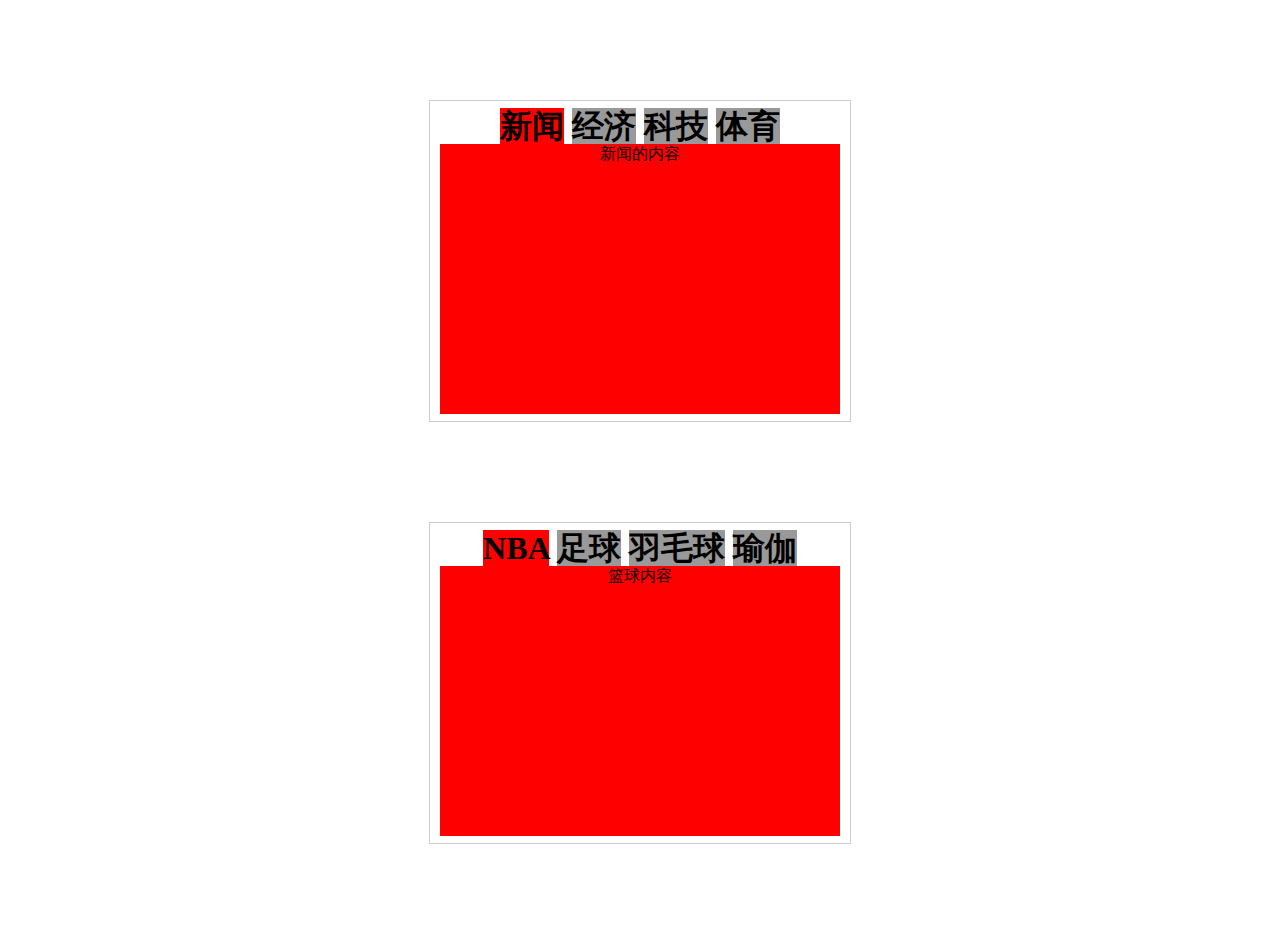
<file: 面向对象第一天/面向对象的作用/封装功能/封装Tab控件.html>
<!DOCTYPE html PUBLIC "-//W3C//DTD XHTML 1.0 Transitional//EN" "http://www.w3.org/TR/xhtml1/DTD/xhtml1-transitional.dtd">
<html xmlns="http://www.w3.org/1999/xhtml">
<head>
<meta http-equiv="Content-Type" content="text/html; charset=utf-8" />
<title>无标题文档</title>
<style>
*{padding:0;margin:0;list-style:none}
.all{margin:100px auto;border:1px solid #CCC;text-align:center;padding:10px;height: 300px;
width: 400px;}
.all h1{text-align:center;line-height:30px;}
.all h1 span{ background:#999}
.all ul li {background:red;height:270px;display:none;margin-top: 3px;}
.all ul li.select{display:block;}
.all h1 span.select{background:#F00}
</style>
</head>

<body>
<div class='all' id='box01'>
	<h1>
      <span class='select'>新闻</span>
      <span>经济</span>
      <span>科技</span>
      <span>体育</span>
    </h1>
	<ul>
    	<li class='select'>新闻的内容</li>
        <li>经济的内容</li>
        <li>科技的内容</li>
        <li>体育的内容</li>
    </ul>
</div>


<div class='all' id='box02'>
	<h1>
      <span class='select'>NBA</span>
      <span>足球</span>
      <span>羽毛球</span>
      <span>瑜伽</span>
    </h1>
	<ul>
    	<li class='select'>篮球内容</li>
        <li>足球的内容</li>
        <li>羽毛球的内容</li>
        <li>瑜伽的内容</li>
    </ul>
</div>
</body>
</html>
<script src="tab.js"></script>
<script>
  
    $$.tab('box01')
    $$.tab('box02')


</script>
</file>
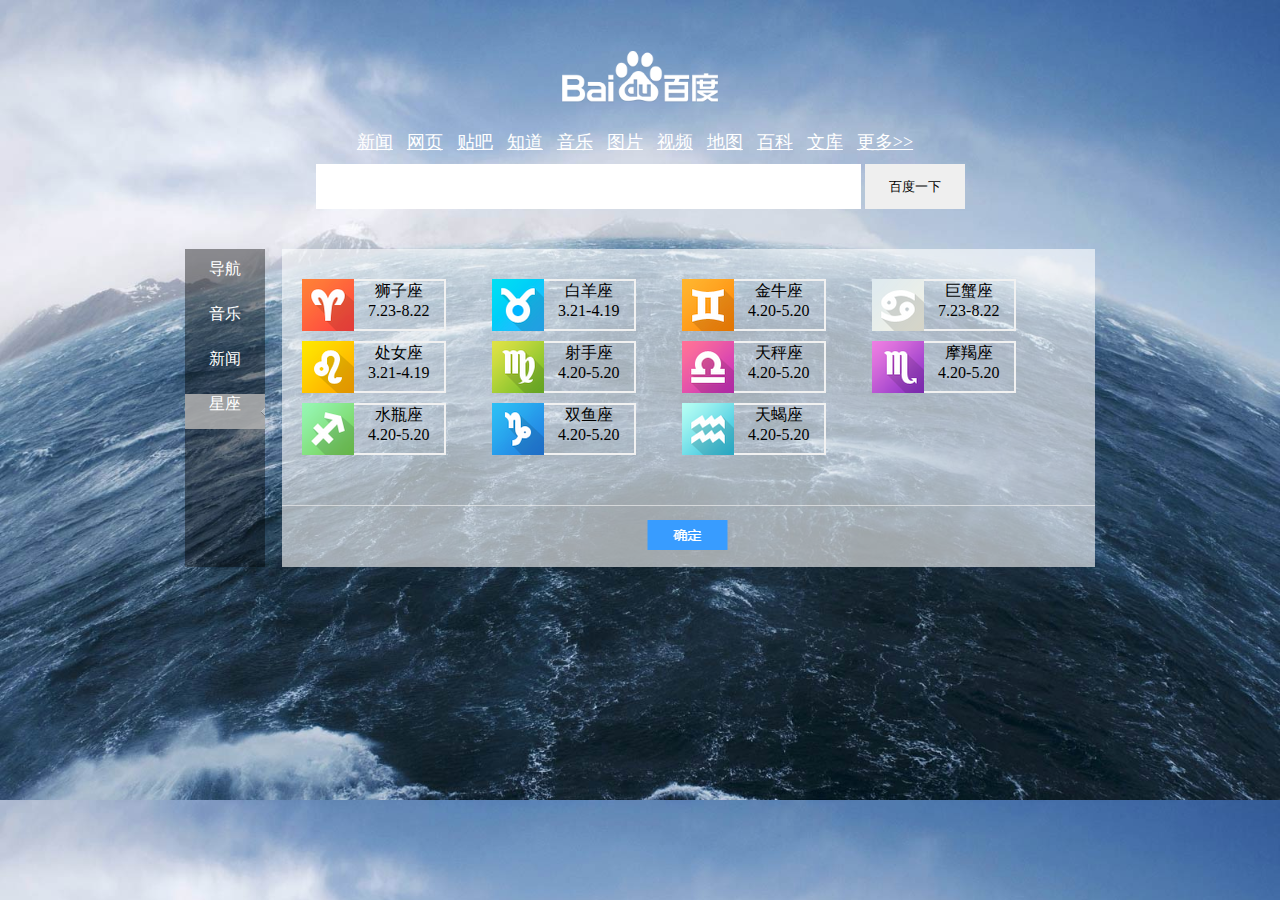
<file: 面向对象第一天/面向对象的作用/描述数据/js如何实现对象-星座片.html>
<!DOCTYPE html>
<html>
<head>
    <meta charset="utf-8" />
    <meta http-equiv="X-UA-Compatible" content="IE=edge">
    <title>Page Title</title>
    <meta name="viewport" content="width=device-width, initial-scale=1">
    <link rel="stylesheet" type="text/css" media="screen" href="style.css" />
    <script src="ICD.js"></script>
    <script type="text/javascript">
         //   我们看看如何使用面向对象开发星座场景  - 定义一个抽象星座对象 -- 抽象 --
        function Xingzuo(name,time,description,match){
            this.name=name;
            this.time=time;
            this.description=description;
            this.match=match;
        }
        Xingzuo.prototype={
            getDescription:function(){
                return this.description;
            }
        }
         //    实例化每个对象 -- 具体  -- 对象必须实例化才能使用
        var shizi = new Xingzuo('狮子座','7.23-8.22','猛男，靓女','射手');
        shizi.description = '猛男，靓女';
        var baiyang = new Xingzuo('白羊座','3.21-4.19');
        baiyang.description = '猛男，靓女';
        var jinniu = new Xingzuo('金牛座','4.20-5.20');
        jinniu.description = '猛男，靓女';
        var juxie = new Xingzuo('巨蟹座','7.23-8.22','猛男，靓女','射手');
        var chunv = new Xingzuo('处女座','3.21-4.19');
        var sheshou = new Xingzuo('射手座','4.20-5.20');
        var tiancheng = new Xingzuo('天秤座','4.20-5.20');
        var moxie = new Xingzuo('摩羯座','4.20-5.20');
        var shuiping = new Xingzuo('水瓶座','4.20-5.20');
        var shuangyu = new Xingzuo('双鱼座','4.20-5.20');
        var tianxie = new Xingzuo('天蝎座','4.20-5.20');

         //   数据结构 --  数组中的元素是一个对象
        var data=[shizi,baiyang,jinniu,juxie,chunv,sheshou,tiancheng,moxie,shuiping,shuangyu,tianxie];

    </script>
    <script>
        $(function(){
             //定义一个对象封装单个星座对应的各种操作 -- 每个星座都会针对data num进行编程
            var XingzuoModule=function(data,num){
                this.data=data;
                 //定义一个属性保存当前星座对应的坐标
                this.num=num;
                this.dom=$.create('div').addClass('item num-'+num);
                this.init();
            }
            XingzuoModule.prototype={
                init:function(){
                    this.create();
                    this.bindEvent();
                },
                create:function(){
                    var html='<div class="image"></div><div class="description"><p class="name">@(name)</p><p class="time">@(time)</p><div class="mask"><div></div>';
                    this.dom.html($.formateString(html, this.data), true).appendTo('.xingzuo');
                },
                bindEvent:function(){
                    var that=this;
                    that.dom.on('click',function(e){
                        that.dom.toggleClass('selected');
                        alert(data[that.num].getDescription())
                    }).on('mouseenter',function(e){
                        that.dom.addClass('is-hover');
                    }).on('mouseleave',function(e){
                        that.dom.removeClass('is-hover');
                    })
                }
            }

            //依次遍历，实例化对象
            for(var i=0;i<data.length;i++){
                new XingzuoModule(data[i],i);
            }


        })
    </script>
</head>
<body>
    <img class="logo" src="baidu/logo_white.png" alt='' >
    <p class="links">
        <a href="http://www.baidu.com" target="_blank">新闻</a>
        <a href="http://www.baidu.com" target="_blank">网页</a>
        <a href="http://www.baidu.com" target="_blank">贴吧</a>
        <a href="http://www.baidu.com" target="_blank">知道</a>
        <a href="http://www.baidu.com" target="_blank">音乐</a>
        <a href="http://www.baidu.com" target="_blank">图片</a>
        <a href="http://www.baidu.com" target="_blank">视频</a>
        <a href="http://www.baidu.com" target="_blank">地图</a>
        <a href="http://www.baidu.com" target="_blank">百科</a>
        <a href="http://www.baidu.com" target="_blank">文库</a>
        <a href="http://www.baidu.com" target="_blank">更多&gt;&gt;</a>
    </p>
    <div class="search">
        <input type="text" >
        <button>百度一下</button>
    </div>
    <div class="container">
        <div class="menu">
            <span>导航</span>
            <span>音乐</span>
            <span>新闻</span>
            <span class="choose">星座</span>
        </div>
        <div class="card">
            <div class="xingzuo"></div>
        </div>
        
    </div>
</body>
</html>
</file>
<file: 面向对象第一天/面向对象的作用/描述数据/style.css>
*{
    margin: 0 auto;
    padding: 0;
    list-style: none;
    border: 0;
    text-align: center;
}
body{
    background: url(baidu/bg.jpg);
    background-size: cover;
}
.logo{
    width: 200px;
    margin-top: 30px;
}
.links{
    width: 740px;
    margin: 0 auto;
}
.links a{
    color: white;
    margin-right: 10px;
    font-size: 18px;
}
.search{
    margin-top: 10px;
    margin-bottom: 40px;
}
.search input,.search button{
    width: 545px;
    height: 45px;
}
.search button{
    width: 100px;
}
.container{
    width: 910px;
}
.container .menu{
    width: 80px;
    height: 318px;
    float: left;
    background: rgba(0,0,0,0.4);
    text-align: center;
} 
.container .menu span{
    width: 80px;
    height: 35px;
    display: block;
    color: white;
    margin-top: 10px;
}
.container .menu span.choose{
    background: rgba(255,255,255,0.6) url(baidu/menu.png);
}
.container .card{
    float: right;
    width: 813px;
    height: 318px;
    background: rgba(255,255,255,0.6) url(baidu/xingzuo.png);
}
.xingzuo{
    padding: 20px;
}

/* 给后面使用js创建的标签添加样式 */
.item{
    width: 170px;
    height: 52px;
    float: left;
    cursor: pointer;
    margin-top: 10px;
    margin-right: 20px;
}
.image{
    float: left;
    background: url(xingzuo/xingzuo.png) no-repeat 0 52px;
    width: 52px;
    height: 52px;
}
.description{
    width: 115px;
    height: 48px;
    border: 2px solid #f1f1f1;
    border-left: none;
}
.num-0 .image{
    background-position: 0 0;
}
.num-1 .image{
    background-position: 0 -52px;
}
.num-2 .image{
    background-position: 0 -104px;
}
.num-3 .image{
    background-position: 0 -156px;
}
.num-4 .image{
    background-position: 0 -208px;
}
.num-5 .image{
    background-position: 0 -260px;
}
.num-6 .image{
    background-position: 0 -312px;
}
.num-7 .image{
    background-position: 0 -364px;
}
.num-8 .image{
    background-position: 0 -416px;
}
.num-9 .image{
    background-position: 0 -468px;
}
.num-10 .image{
    background-position: 0 -520px;
}

.is-hover .description{
    border-color: #389CFF;
    border-width: 2px;
}
</file>
